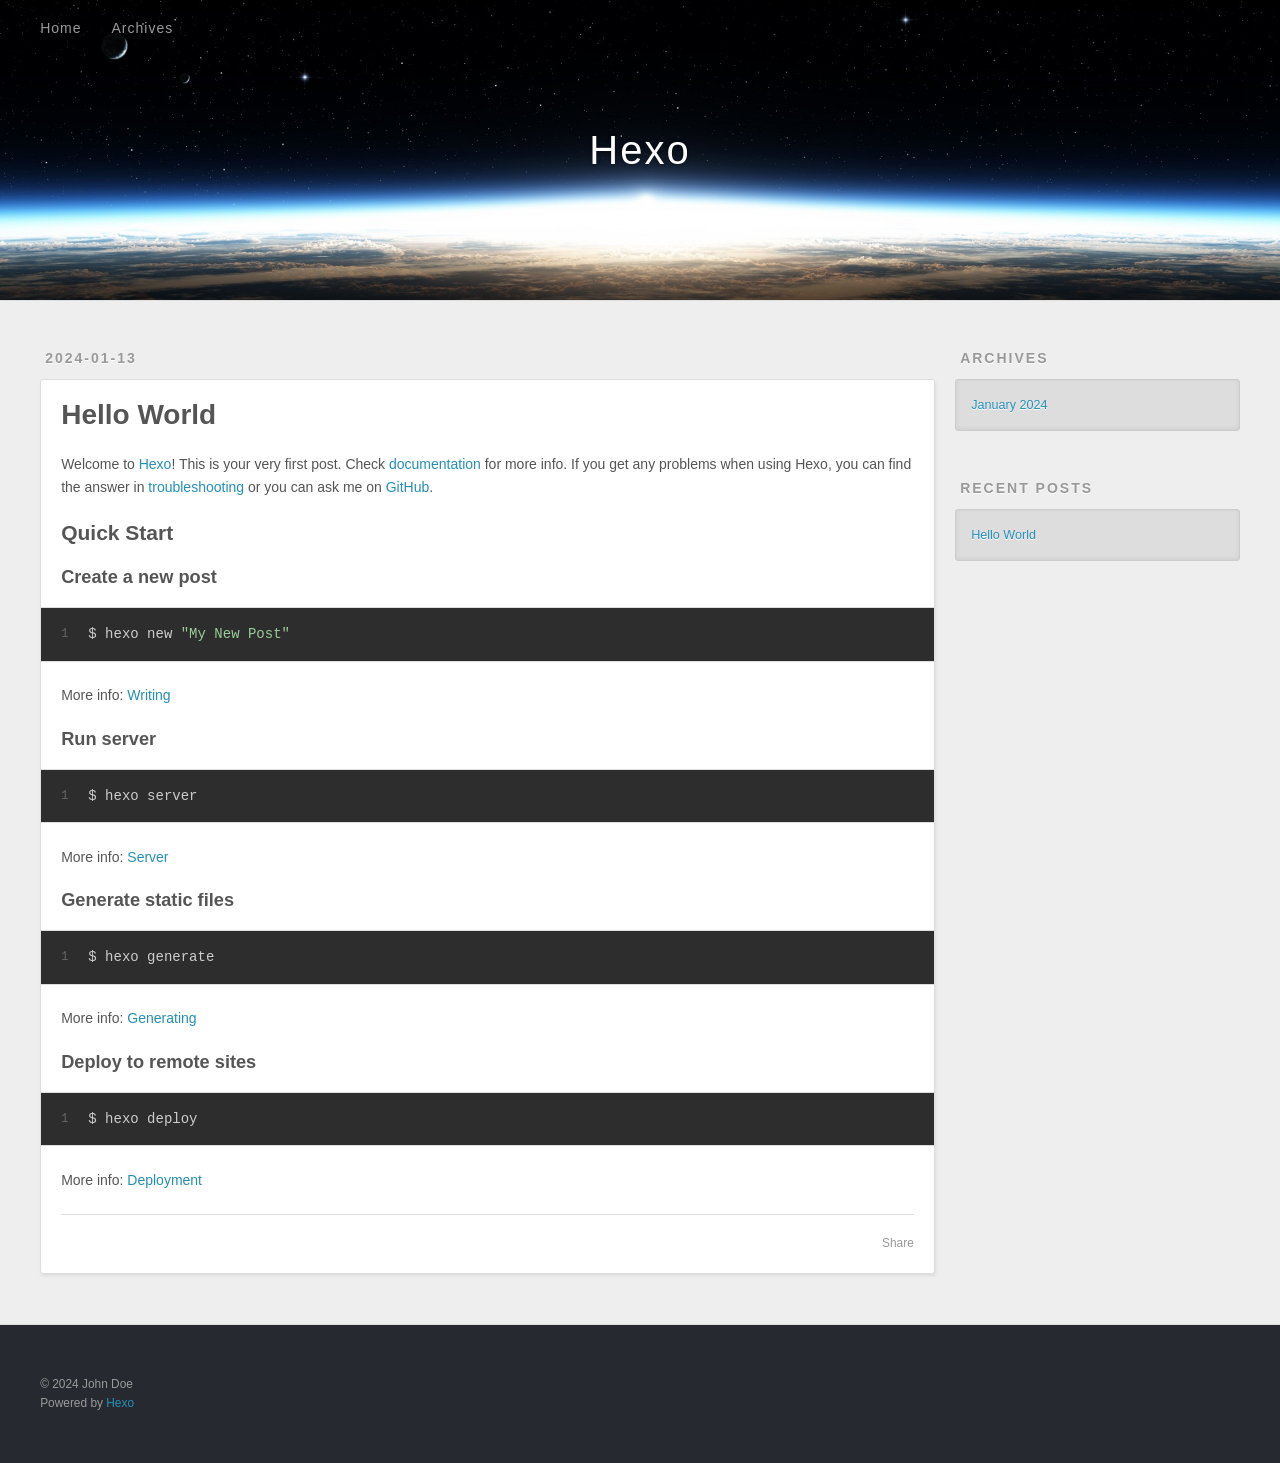
<file: index.html>
<!DOCTYPE html>
<html>
<head>
  <meta charset="utf-8">
  
  
  <title>Hexo</title>
  <meta name="viewport" content="width=device-width, initial-scale=1, shrink-to-fit=no">
  <meta property="og:type" content="website">
<meta property="og:title" content="Hexo">
<meta property="og:url" content="http://example.com/index.html">
<meta property="og:site_name" content="Hexo">
<meta property="og:locale" content="en_US">
<meta property="article:author" content="John Doe">
<meta name="twitter:card" content="summary">
  
    <link rel="alternate" href="/atom.xml" title="Hexo" type="application/atom+xml">
  
  
    <link rel="shortcut icon" href="/favicon.png">
  
  
  
<link rel="stylesheet" href="/css/style.css">

  
    
<link rel="stylesheet" href="/fancybox/jquery.fancybox.min.css">

  
  
<meta name="generator" content="Hexo 7.0.0"></head>

<body>
  <div id="container">
    <div id="wrap">
      <header id="header">
  <div id="banner"></div>
  <div id="header-outer" class="outer">
    <div id="header-title" class="inner">
      <h1 id="logo-wrap">
        <a href="/" id="logo">Hexo</a>
      </h1>
      
    </div>
    <div id="header-inner" class="inner">
      <nav id="main-nav">
        <a id="main-nav-toggle" class="nav-icon"><span class="fa fa-bars"></span></a>
        
          <a class="main-nav-link" href="/">Home</a>
        
          <a class="main-nav-link" href="/archives">Archives</a>
        
      </nav>
      <nav id="sub-nav">
        
        
          <a class="nav-icon" href="/atom.xml" title="RSS Feed"><span class="fa fa-rss"></span></a>
        
        <a class="nav-icon nav-search-btn" title="Search"><span class="fa fa-search"></span></a>
      </nav>
      <div id="search-form-wrap">
        <form action="//google.com/search" method="get" accept-charset="UTF-8" class="search-form"><input type="search" name="q" class="search-form-input" placeholder="Search"><button type="submit" class="search-form-submit">&#xF002;</button><input type="hidden" name="sitesearch" value="http://example.com"></form>
      </div>
    </div>
  </div>
</header>

      <div class="outer">
        <section id="main">
  
    <article id="post-hello-world" class="h-entry article article-type-post" itemprop="blogPost" itemscope itemtype="https://schema.org/BlogPosting">
  <div class="article-meta">
    <a href="/2024/01/13/hello-world/" class="article-date">
  <time class="dt-published" datetime="2024-01-12T16:02:08.871Z" itemprop="datePublished">2024-01-13</time>
</a>
    
  </div>
  <div class="article-inner">
    
    
      <header class="article-header">
        
  
    <h1 itemprop="name">
      <a class="p-name article-title" href="/2024/01/13/hello-world/">Hello World</a>
    </h1>
  

      </header>
    
    <div class="e-content article-entry" itemprop="articleBody">
      
        <p>Welcome to <a target="_blank" rel="noopener" href="https://hexo.io/">Hexo</a>! This is your very first post. Check <a target="_blank" rel="noopener" href="https://hexo.io/docs/">documentation</a> for more info. If you get any problems when using Hexo, you can find the answer in <a target="_blank" rel="noopener" href="https://hexo.io/docs/troubleshooting.html">troubleshooting</a> or you can ask me on <a target="_blank" rel="noopener" href="https://github.com/hexojs/hexo/issues">GitHub</a>.</p>
<h2 id="Quick-Start"><a href="#Quick-Start" class="headerlink" title="Quick Start"></a>Quick Start</h2><h3 id="Create-a-new-post"><a href="#Create-a-new-post" class="headerlink" title="Create a new post"></a>Create a new post</h3><figure class="highlight bash"><table><tr><td class="gutter"><pre><span class="line">1</span><br></pre></td><td class="code"><pre><span class="line">$ hexo new <span class="string">&quot;My New Post&quot;</span></span><br></pre></td></tr></table></figure>

<p>More info: <a target="_blank" rel="noopener" href="https://hexo.io/docs/writing.html">Writing</a></p>
<h3 id="Run-server"><a href="#Run-server" class="headerlink" title="Run server"></a>Run server</h3><figure class="highlight bash"><table><tr><td class="gutter"><pre><span class="line">1</span><br></pre></td><td class="code"><pre><span class="line">$ hexo server</span><br></pre></td></tr></table></figure>

<p>More info: <a target="_blank" rel="noopener" href="https://hexo.io/docs/server.html">Server</a></p>
<h3 id="Generate-static-files"><a href="#Generate-static-files" class="headerlink" title="Generate static files"></a>Generate static files</h3><figure class="highlight bash"><table><tr><td class="gutter"><pre><span class="line">1</span><br></pre></td><td class="code"><pre><span class="line">$ hexo generate</span><br></pre></td></tr></table></figure>

<p>More info: <a target="_blank" rel="noopener" href="https://hexo.io/docs/generating.html">Generating</a></p>
<h3 id="Deploy-to-remote-sites"><a href="#Deploy-to-remote-sites" class="headerlink" title="Deploy to remote sites"></a>Deploy to remote sites</h3><figure class="highlight bash"><table><tr><td class="gutter"><pre><span class="line">1</span><br></pre></td><td class="code"><pre><span class="line">$ hexo deploy</span><br></pre></td></tr></table></figure>

<p>More info: <a target="_blank" rel="noopener" href="https://hexo.io/docs/one-command-deployment.html">Deployment</a></p>

      
    </div>
    <footer class="article-footer">
      <a data-url="http://example.com/2024/01/13/hello-world/" data-id="clraul21u0000kkue5ctsc7wa" data-title="Hello World" class="article-share-link"><span class="fa fa-share">Share</span></a>
      
      
      
    </footer>
  </div>
  
</article>



  


</section>
        
          <aside id="sidebar">
  
    

  
    

  
    
  
    
  <div class="widget-wrap">
    <h3 class="widget-title">Archives</h3>
    <div class="widget">
      <ul class="archive-list"><li class="archive-list-item"><a class="archive-list-link" href="/archives/2024/01/">January 2024</a></li></ul>
    </div>
  </div>


  
    
  <div class="widget-wrap">
    <h3 class="widget-title">Recent Posts</h3>
    <div class="widget">
      <ul>
        
          <li>
            <a href="/2024/01/13/hello-world/">Hello World</a>
          </li>
        
      </ul>
    </div>
  </div>

  
</aside>
        
      </div>
      <footer id="footer">
  
  <div class="outer">
    <div id="footer-info" class="inner">
      
      &copy; 2024 John Doe<br>
      Powered by <a href="https://hexo.io/" target="_blank">Hexo</a>
    </div>
  </div>
</footer>

    </div>
    <nav id="mobile-nav">
  
    <a href="/" class="mobile-nav-link">Home</a>
  
    <a href="/archives" class="mobile-nav-link">Archives</a>
  
</nav>
    


<script src="/js/jquery-3.6.4.min.js"></script>



  
<script src="/fancybox/jquery.fancybox.min.js"></script>




<script src="/js/script.js"></script>





  </div>
</body>
</html>
</file>
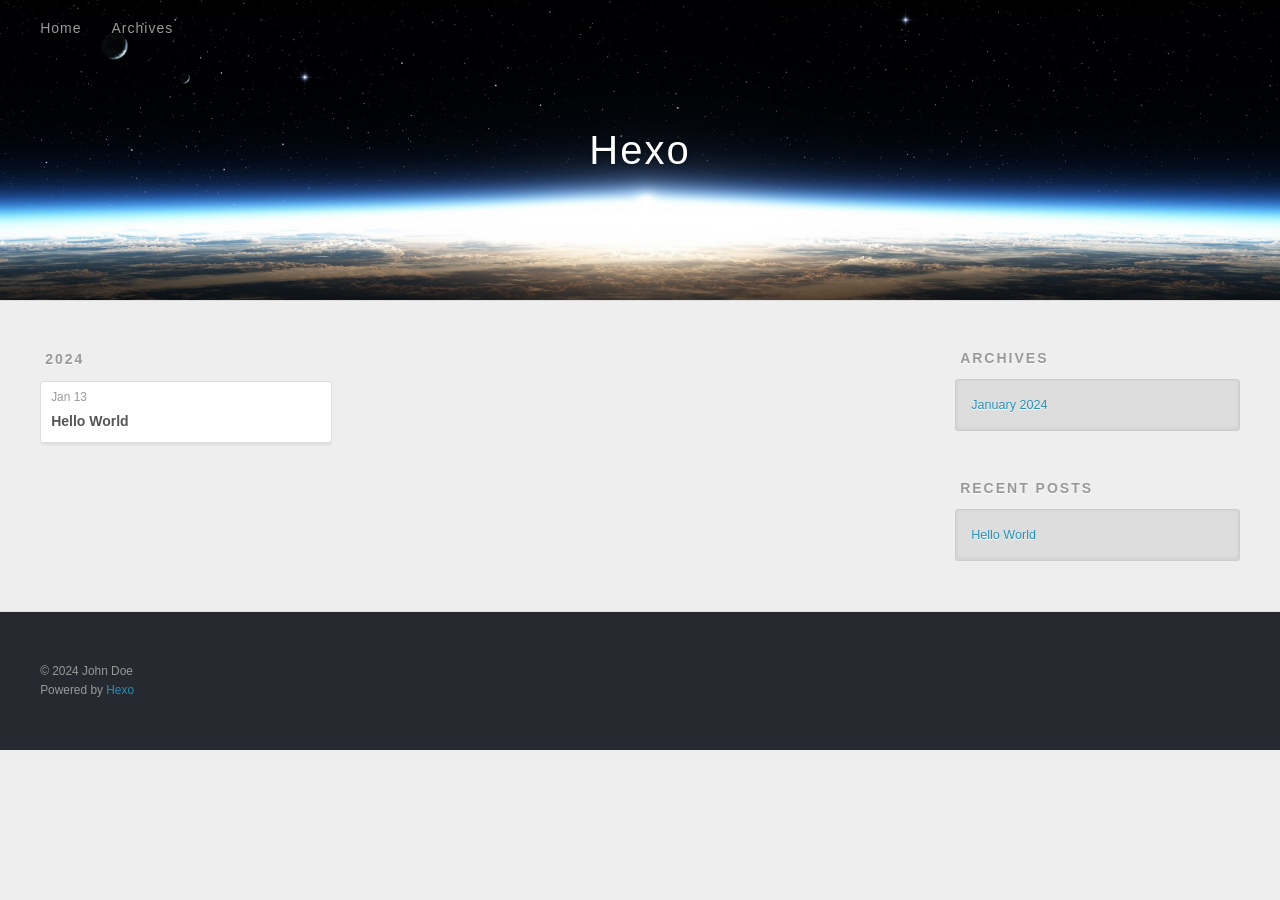
<file: archives/index.html>
<!DOCTYPE html>
<html>
<head>
  <meta charset="utf-8">
  
  
  <title>Archives | Hexo</title>
  <meta name="viewport" content="width=device-width, initial-scale=1, shrink-to-fit=no">
  <meta property="og:type" content="website">
<meta property="og:title" content="Hexo">
<meta property="og:url" content="http://example.com/archives/index.html">
<meta property="og:site_name" content="Hexo">
<meta property="og:locale" content="en_US">
<meta property="article:author" content="John Doe">
<meta name="twitter:card" content="summary">
  
    <link rel="alternate" href="/atom.xml" title="Hexo" type="application/atom+xml">
  
  
    <link rel="shortcut icon" href="/favicon.png">
  
  
  
<link rel="stylesheet" href="/css/style.css">

  
    
<link rel="stylesheet" href="/fancybox/jquery.fancybox.min.css">

  
  
<meta name="generator" content="Hexo 7.0.0"></head>

<body>
  <div id="container">
    <div id="wrap">
      <header id="header">
  <div id="banner"></div>
  <div id="header-outer" class="outer">
    <div id="header-title" class="inner">
      <h1 id="logo-wrap">
        <a href="/" id="logo">Hexo</a>
      </h1>
      
    </div>
    <div id="header-inner" class="inner">
      <nav id="main-nav">
        <a id="main-nav-toggle" class="nav-icon"><span class="fa fa-bars"></span></a>
        
          <a class="main-nav-link" href="/">Home</a>
        
          <a class="main-nav-link" href="/archives">Archives</a>
        
      </nav>
      <nav id="sub-nav">
        
        
          <a class="nav-icon" href="/atom.xml" title="RSS Feed"><span class="fa fa-rss"></span></a>
        
        <a class="nav-icon nav-search-btn" title="Search"><span class="fa fa-search"></span></a>
      </nav>
      <div id="search-form-wrap">
        <form action="//google.com/search" method="get" accept-charset="UTF-8" class="search-form"><input type="search" name="q" class="search-form-input" placeholder="Search"><button type="submit" class="search-form-submit">&#xF002;</button><input type="hidden" name="sitesearch" value="http://example.com"></form>
      </div>
    </div>
  </div>
</header>

      <div class="outer">
        <section id="main">
  
  
    
    
      
      
      <section class="archives-wrap">
        <div class="archive-year-wrap">
          <a href="/archives/2024" class="archive-year">2024</a>
        </div>
        <div class="archives">
    
    <article class="archive-article archive-type-post">
  <div class="archive-article-inner">
    <header class="archive-article-header">
      <a href="/2024/01/13/hello-world/" class="archive-article-date">
  <time class="dt-published" datetime="2024-01-12T16:02:08.871Z" itemprop="datePublished">Jan 13</time>
</a>
      
  
    <h1 itemprop="name">
      <a class="archive-article-title" href="/2024/01/13/hello-world/">Hello World</a>
    </h1>
  

    </header>
  </div>
</article>
  
  
    </div></section>
  


</section>
        
          <aside id="sidebar">
  
    

  
    

  
    
  
    
  <div class="widget-wrap">
    <h3 class="widget-title">Archives</h3>
    <div class="widget">
      <ul class="archive-list"><li class="archive-list-item"><a class="archive-list-link" href="/archives/2024/01/">January 2024</a></li></ul>
    </div>
  </div>


  
    
  <div class="widget-wrap">
    <h3 class="widget-title">Recent Posts</h3>
    <div class="widget">
      <ul>
        
          <li>
            <a href="/2024/01/13/hello-world/">Hello World</a>
          </li>
        
      </ul>
    </div>
  </div>

  
</aside>
        
      </div>
      <footer id="footer">
  
  <div class="outer">
    <div id="footer-info" class="inner">
      
      &copy; 2024 John Doe<br>
      Powered by <a href="https://hexo.io/" target="_blank">Hexo</a>
    </div>
  </div>
</footer>

    </div>
    <nav id="mobile-nav">
  
    <a href="/" class="mobile-nav-link">Home</a>
  
    <a href="/archives" class="mobile-nav-link">Archives</a>
  
</nav>
    


<script src="/js/jquery-3.6.4.min.js"></script>



  
<script src="/fancybox/jquery.fancybox.min.js"></script>




<script src="/js/script.js"></script>





  </div>
</body>
</html>
</file>
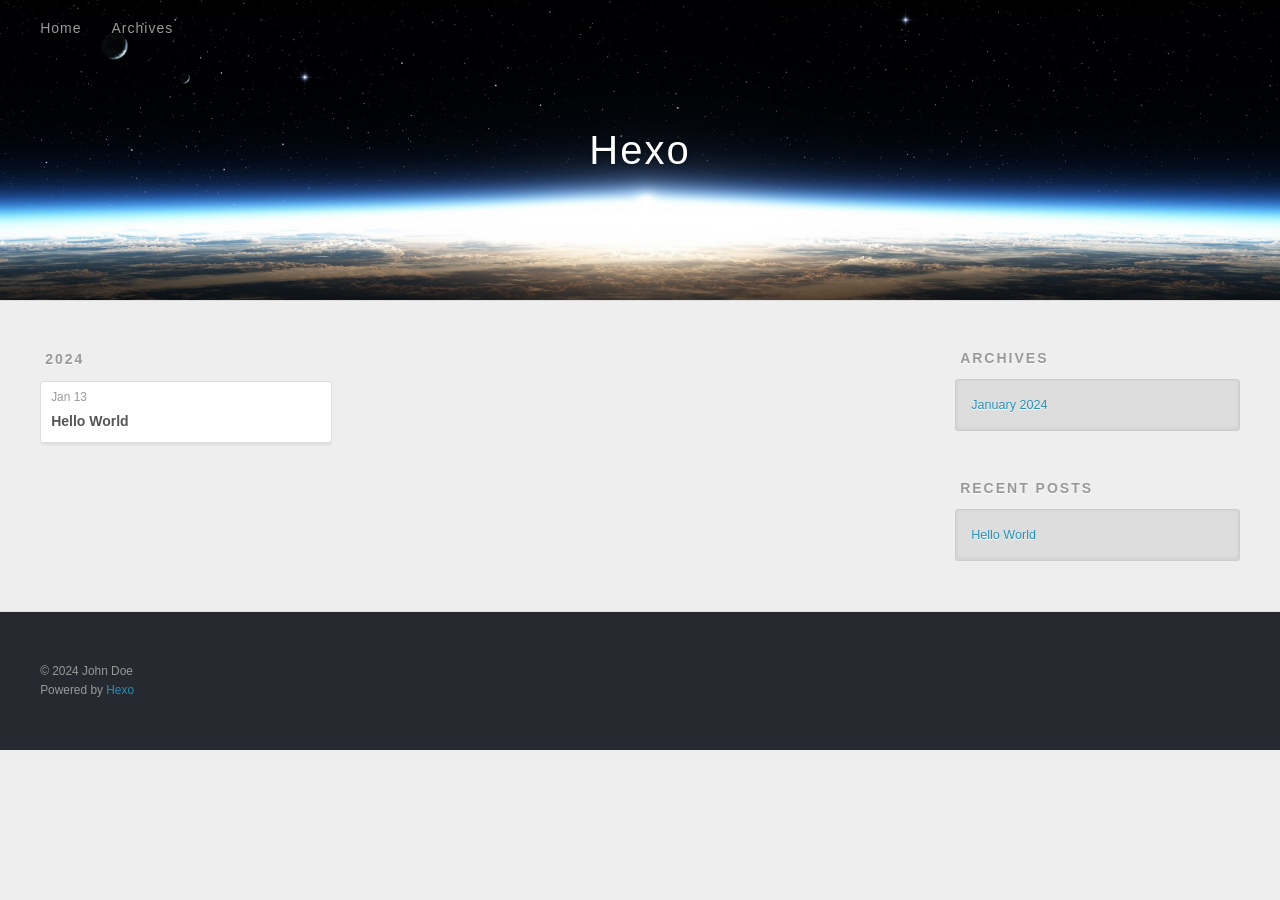
<file: archives/2024/index.html>
<!DOCTYPE html>
<html>
<head>
  <meta charset="utf-8">
  
  
  <title>Archives: 2024 | Hexo</title>
  <meta name="viewport" content="width=device-width, initial-scale=1, shrink-to-fit=no">
  <meta property="og:type" content="website">
<meta property="og:title" content="Hexo">
<meta property="og:url" content="http://example.com/archives/2024/index.html">
<meta property="og:site_name" content="Hexo">
<meta property="og:locale" content="en_US">
<meta property="article:author" content="John Doe">
<meta name="twitter:card" content="summary">
  
    <link rel="alternate" href="/atom.xml" title="Hexo" type="application/atom+xml">
  
  
    <link rel="shortcut icon" href="/favicon.png">
  
  
  
<link rel="stylesheet" href="/css/style.css">

  
    
<link rel="stylesheet" href="/fancybox/jquery.fancybox.min.css">

  
  
<meta name="generator" content="Hexo 7.0.0"></head>

<body>
  <div id="container">
    <div id="wrap">
      <header id="header">
  <div id="banner"></div>
  <div id="header-outer" class="outer">
    <div id="header-title" class="inner">
      <h1 id="logo-wrap">
        <a href="/" id="logo">Hexo</a>
      </h1>
      
    </div>
    <div id="header-inner" class="inner">
      <nav id="main-nav">
        <a id="main-nav-toggle" class="nav-icon"><span class="fa fa-bars"></span></a>
        
          <a class="main-nav-link" href="/">Home</a>
        
          <a class="main-nav-link" href="/archives">Archives</a>
        
      </nav>
      <nav id="sub-nav">
        
        
          <a class="nav-icon" href="/atom.xml" title="RSS Feed"><span class="fa fa-rss"></span></a>
        
        <a class="nav-icon nav-search-btn" title="Search"><span class="fa fa-search"></span></a>
      </nav>
      <div id="search-form-wrap">
        <form action="//google.com/search" method="get" accept-charset="UTF-8" class="search-form"><input type="search" name="q" class="search-form-input" placeholder="Search"><button type="submit" class="search-form-submit">&#xF002;</button><input type="hidden" name="sitesearch" value="http://example.com"></form>
      </div>
    </div>
  </div>
</header>

      <div class="outer">
        <section id="main">
  
  
    
    
      
      
      <section class="archives-wrap">
        <div class="archive-year-wrap">
          <a href="/archives/2024" class="archive-year">2024</a>
        </div>
        <div class="archives">
    
    <article class="archive-article archive-type-post">
  <div class="archive-article-inner">
    <header class="archive-article-header">
      <a href="/2024/01/13/hello-world/" class="archive-article-date">
  <time class="dt-published" datetime="2024-01-12T16:02:08.871Z" itemprop="datePublished">Jan 13</time>
</a>
      
  
    <h1 itemprop="name">
      <a class="archive-article-title" href="/2024/01/13/hello-world/">Hello World</a>
    </h1>
  

    </header>
  </div>
</article>
  
  
    </div></section>
  


</section>
        
          <aside id="sidebar">
  
    

  
    

  
    
  
    
  <div class="widget-wrap">
    <h3 class="widget-title">Archives</h3>
    <div class="widget">
      <ul class="archive-list"><li class="archive-list-item"><a class="archive-list-link" href="/archives/2024/01/">January 2024</a></li></ul>
    </div>
  </div>


  
    
  <div class="widget-wrap">
    <h3 class="widget-title">Recent Posts</h3>
    <div class="widget">
      <ul>
        
          <li>
            <a href="/2024/01/13/hello-world/">Hello World</a>
          </li>
        
      </ul>
    </div>
  </div>

  
</aside>
        
      </div>
      <footer id="footer">
  
  <div class="outer">
    <div id="footer-info" class="inner">
      
      &copy; 2024 John Doe<br>
      Powered by <a href="https://hexo.io/" target="_blank">Hexo</a>
    </div>
  </div>
</footer>

    </div>
    <nav id="mobile-nav">
  
    <a href="/" class="mobile-nav-link">Home</a>
  
    <a href="/archives" class="mobile-nav-link">Archives</a>
  
</nav>
    


<script src="/js/jquery-3.6.4.min.js"></script>



  
<script src="/fancybox/jquery.fancybox.min.js"></script>




<script src="/js/script.js"></script>





  </div>
</body>
</html>
</file>
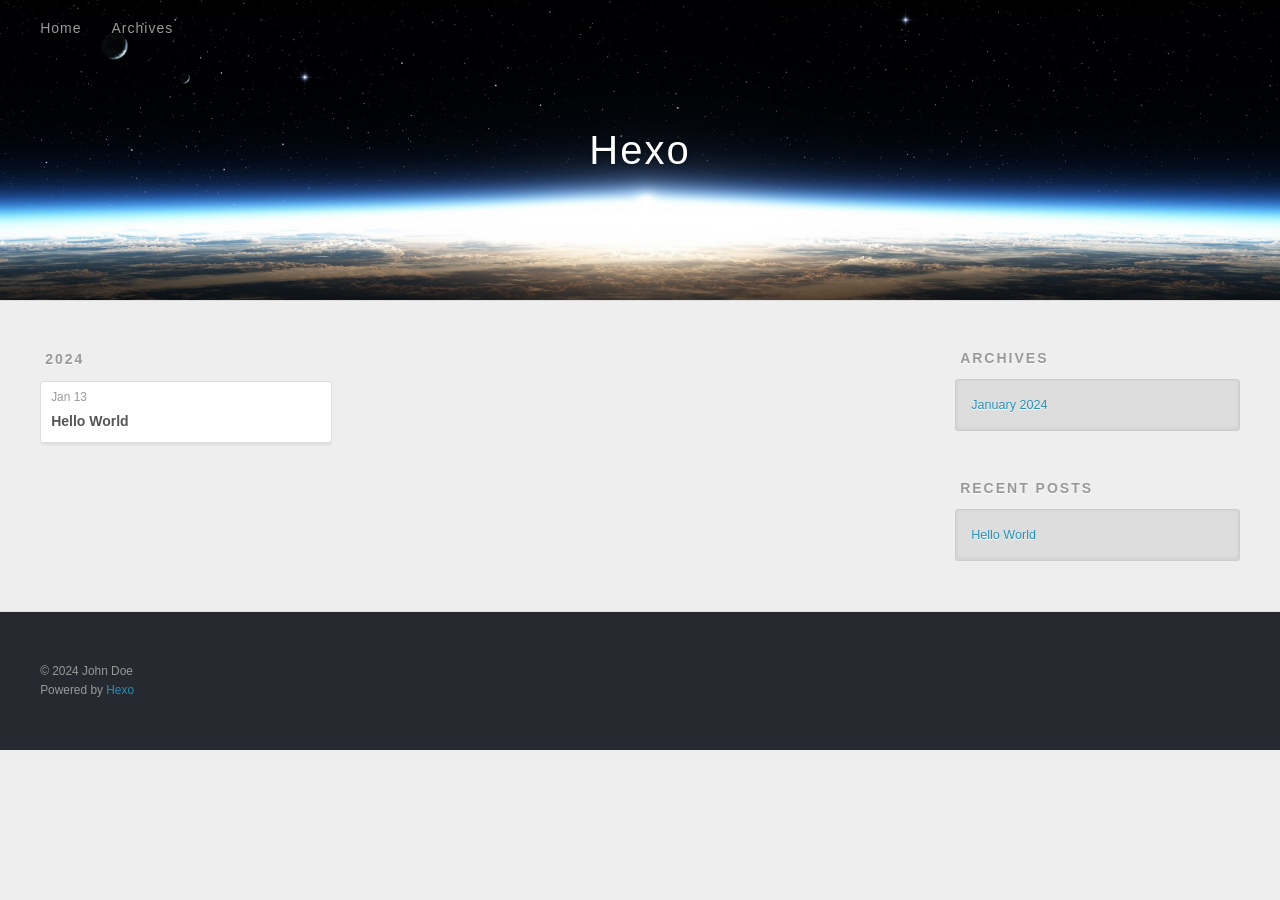
<file: archives/2024/01/index.html>
<!DOCTYPE html>
<html>
<head>
  <meta charset="utf-8">
  
  
  <title>Archives: 2024/1 | Hexo</title>
  <meta name="viewport" content="width=device-width, initial-scale=1, shrink-to-fit=no">
  <meta property="og:type" content="website">
<meta property="og:title" content="Hexo">
<meta property="og:url" content="http://example.com/archives/2024/01/index.html">
<meta property="og:site_name" content="Hexo">
<meta property="og:locale" content="en_US">
<meta property="article:author" content="John Doe">
<meta name="twitter:card" content="summary">
  
    <link rel="alternate" href="/atom.xml" title="Hexo" type="application/atom+xml">
  
  
    <link rel="shortcut icon" href="/favicon.png">
  
  
  
<link rel="stylesheet" href="/css/style.css">

  
    
<link rel="stylesheet" href="/fancybox/jquery.fancybox.min.css">

  
  
<meta name="generator" content="Hexo 7.0.0"></head>

<body>
  <div id="container">
    <div id="wrap">
      <header id="header">
  <div id="banner"></div>
  <div id="header-outer" class="outer">
    <div id="header-title" class="inner">
      <h1 id="logo-wrap">
        <a href="/" id="logo">Hexo</a>
      </h1>
      
    </div>
    <div id="header-inner" class="inner">
      <nav id="main-nav">
        <a id="main-nav-toggle" class="nav-icon"><span class="fa fa-bars"></span></a>
        
          <a class="main-nav-link" href="/">Home</a>
        
          <a class="main-nav-link" href="/archives">Archives</a>
        
      </nav>
      <nav id="sub-nav">
        
        
          <a class="nav-icon" href="/atom.xml" title="RSS Feed"><span class="fa fa-rss"></span></a>
        
        <a class="nav-icon nav-search-btn" title="Search"><span class="fa fa-search"></span></a>
      </nav>
      <div id="search-form-wrap">
        <form action="//google.com/search" method="get" accept-charset="UTF-8" class="search-form"><input type="search" name="q" class="search-form-input" placeholder="Search"><button type="submit" class="search-form-submit">&#xF002;</button><input type="hidden" name="sitesearch" value="http://example.com"></form>
      </div>
    </div>
  </div>
</header>

      <div class="outer">
        <section id="main">
  
  
    
    
      
      
      <section class="archives-wrap">
        <div class="archive-year-wrap">
          <a href="/archives/2024" class="archive-year">2024</a>
        </div>
        <div class="archives">
    
    <article class="archive-article archive-type-post">
  <div class="archive-article-inner">
    <header class="archive-article-header">
      <a href="/2024/01/13/hello-world/" class="archive-article-date">
  <time class="dt-published" datetime="2024-01-12T16:02:08.871Z" itemprop="datePublished">Jan 13</time>
</a>
      
  
    <h1 itemprop="name">
      <a class="archive-article-title" href="/2024/01/13/hello-world/">Hello World</a>
    </h1>
  

    </header>
  </div>
</article>
  
  
    </div></section>
  


</section>
        
          <aside id="sidebar">
  
    

  
    

  
    
  
    
  <div class="widget-wrap">
    <h3 class="widget-title">Archives</h3>
    <div class="widget">
      <ul class="archive-list"><li class="archive-list-item"><a class="archive-list-link" href="/archives/2024/01/">January 2024</a></li></ul>
    </div>
  </div>


  
    
  <div class="widget-wrap">
    <h3 class="widget-title">Recent Posts</h3>
    <div class="widget">
      <ul>
        
          <li>
            <a href="/2024/01/13/hello-world/">Hello World</a>
          </li>
        
      </ul>
    </div>
  </div>

  
</aside>
        
      </div>
      <footer id="footer">
  
  <div class="outer">
    <div id="footer-info" class="inner">
      
      &copy; 2024 John Doe<br>
      Powered by <a href="https://hexo.io/" target="_blank">Hexo</a>
    </div>
  </div>
</footer>

    </div>
    <nav id="mobile-nav">
  
    <a href="/" class="mobile-nav-link">Home</a>
  
    <a href="/archives" class="mobile-nav-link">Archives</a>
  
</nav>
    


<script src="/js/jquery-3.6.4.min.js"></script>



  
<script src="/fancybox/jquery.fancybox.min.js"></script>




<script src="/js/script.js"></script>





  </div>
</body>
</html>
</file>
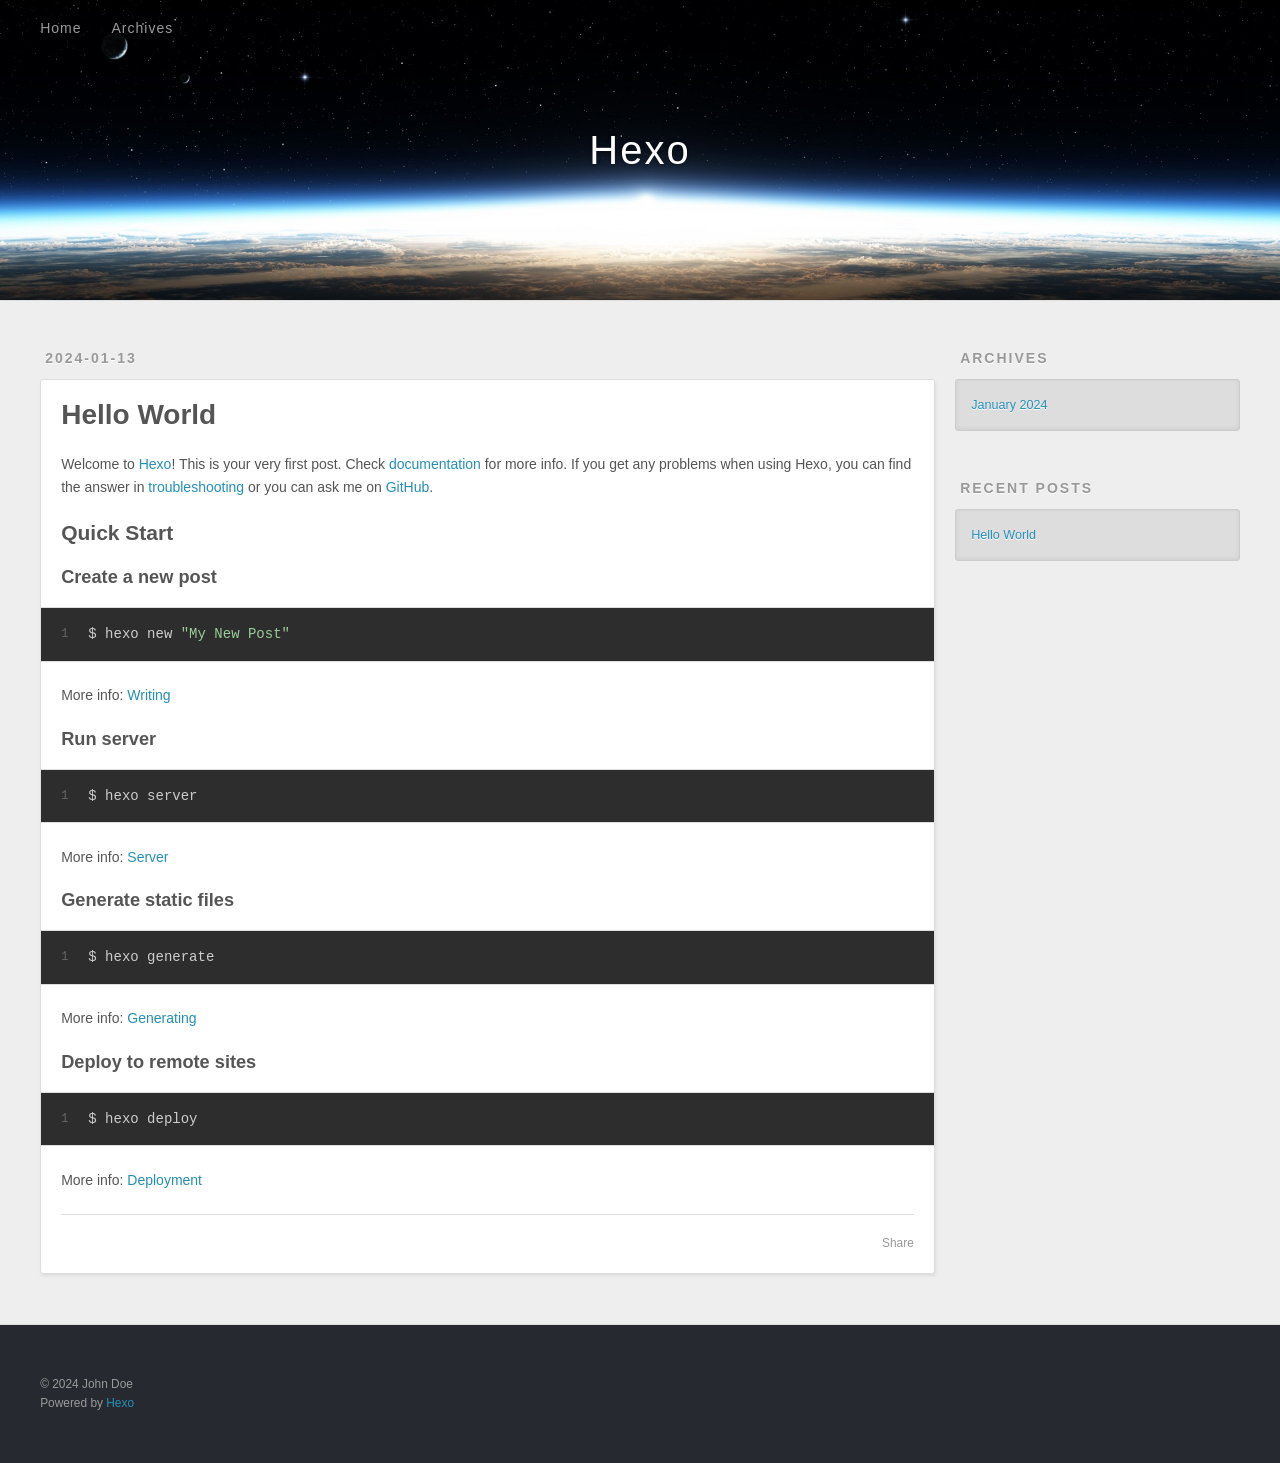
<file: 2024/01/13/hello-world/index.html>
<!DOCTYPE html>
<html>
<head>
  <meta charset="utf-8">
  
  
  <title>Hello World | Hexo</title>
  <meta name="viewport" content="width=device-width, initial-scale=1, shrink-to-fit=no">
  <meta name="description" content="Welcome to Hexo! This is your very first post. Check documentation for more info. If you get any problems when using Hexo, you can find the answer in troubleshooting or you can ask me on GitHub. Quick">
<meta property="og:type" content="article">
<meta property="og:title" content="Hello World">
<meta property="og:url" content="http://example.com/2024/01/13/hello-world/index.html">
<meta property="og:site_name" content="Hexo">
<meta property="og:description" content="Welcome to Hexo! This is your very first post. Check documentation for more info. If you get any problems when using Hexo, you can find the answer in troubleshooting or you can ask me on GitHub. Quick">
<meta property="og:locale" content="en_US">
<meta property="article:published_time" content="2024-01-12T16:02:08.871Z">
<meta property="article:modified_time" content="2024-01-12T16:02:08.871Z">
<meta property="article:author" content="John Doe">
<meta name="twitter:card" content="summary">
  
    <link rel="alternate" href="/atom.xml" title="Hexo" type="application/atom+xml">
  
  
    <link rel="shortcut icon" href="/favicon.png">
  
  
  
<link rel="stylesheet" href="/css/style.css">

  
    
<link rel="stylesheet" href="/fancybox/jquery.fancybox.min.css">

  
  
<meta name="generator" content="Hexo 7.0.0"></head>

<body>
  <div id="container">
    <div id="wrap">
      <header id="header">
  <div id="banner"></div>
  <div id="header-outer" class="outer">
    <div id="header-title" class="inner">
      <h1 id="logo-wrap">
        <a href="/" id="logo">Hexo</a>
      </h1>
      
    </div>
    <div id="header-inner" class="inner">
      <nav id="main-nav">
        <a id="main-nav-toggle" class="nav-icon"><span class="fa fa-bars"></span></a>
        
          <a class="main-nav-link" href="/">Home</a>
        
          <a class="main-nav-link" href="/archives">Archives</a>
        
      </nav>
      <nav id="sub-nav">
        
        
          <a class="nav-icon" href="/atom.xml" title="RSS Feed"><span class="fa fa-rss"></span></a>
        
        <a class="nav-icon nav-search-btn" title="Search"><span class="fa fa-search"></span></a>
      </nav>
      <div id="search-form-wrap">
        <form action="//google.com/search" method="get" accept-charset="UTF-8" class="search-form"><input type="search" name="q" class="search-form-input" placeholder="Search"><button type="submit" class="search-form-submit">&#xF002;</button><input type="hidden" name="sitesearch" value="http://example.com"></form>
      </div>
    </div>
  </div>
</header>

      <div class="outer">
        <section id="main"><article id="post-hello-world" class="h-entry article article-type-post" itemprop="blogPost" itemscope itemtype="https://schema.org/BlogPosting">
  <div class="article-meta">
    <a href="/2024/01/13/hello-world/" class="article-date">
  <time class="dt-published" datetime="2024-01-12T16:02:08.871Z" itemprop="datePublished">2024-01-13</time>
</a>
    
  </div>
  <div class="article-inner">
    
    
      <header class="article-header">
        
  
    <h1 class="p-name article-title" itemprop="headline name">
      Hello World
    </h1>
  

      </header>
    
    <div class="e-content article-entry" itemprop="articleBody">
      
        <p>Welcome to <a target="_blank" rel="noopener" href="https://hexo.io/">Hexo</a>! This is your very first post. Check <a target="_blank" rel="noopener" href="https://hexo.io/docs/">documentation</a> for more info. If you get any problems when using Hexo, you can find the answer in <a target="_blank" rel="noopener" href="https://hexo.io/docs/troubleshooting.html">troubleshooting</a> or you can ask me on <a target="_blank" rel="noopener" href="https://github.com/hexojs/hexo/issues">GitHub</a>.</p>
<h2 id="Quick-Start"><a href="#Quick-Start" class="headerlink" title="Quick Start"></a>Quick Start</h2><h3 id="Create-a-new-post"><a href="#Create-a-new-post" class="headerlink" title="Create a new post"></a>Create a new post</h3><figure class="highlight bash"><table><tr><td class="gutter"><pre><span class="line">1</span><br></pre></td><td class="code"><pre><span class="line">$ hexo new <span class="string">&quot;My New Post&quot;</span></span><br></pre></td></tr></table></figure>

<p>More info: <a target="_blank" rel="noopener" href="https://hexo.io/docs/writing.html">Writing</a></p>
<h3 id="Run-server"><a href="#Run-server" class="headerlink" title="Run server"></a>Run server</h3><figure class="highlight bash"><table><tr><td class="gutter"><pre><span class="line">1</span><br></pre></td><td class="code"><pre><span class="line">$ hexo server</span><br></pre></td></tr></table></figure>

<p>More info: <a target="_blank" rel="noopener" href="https://hexo.io/docs/server.html">Server</a></p>
<h3 id="Generate-static-files"><a href="#Generate-static-files" class="headerlink" title="Generate static files"></a>Generate static files</h3><figure class="highlight bash"><table><tr><td class="gutter"><pre><span class="line">1</span><br></pre></td><td class="code"><pre><span class="line">$ hexo generate</span><br></pre></td></tr></table></figure>

<p>More info: <a target="_blank" rel="noopener" href="https://hexo.io/docs/generating.html">Generating</a></p>
<h3 id="Deploy-to-remote-sites"><a href="#Deploy-to-remote-sites" class="headerlink" title="Deploy to remote sites"></a>Deploy to remote sites</h3><figure class="highlight bash"><table><tr><td class="gutter"><pre><span class="line">1</span><br></pre></td><td class="code"><pre><span class="line">$ hexo deploy</span><br></pre></td></tr></table></figure>

<p>More info: <a target="_blank" rel="noopener" href="https://hexo.io/docs/one-command-deployment.html">Deployment</a></p>

      
    </div>
    <footer class="article-footer">
      <a data-url="http://example.com/2024/01/13/hello-world/" data-id="clraul21u0000kkue5ctsc7wa" data-title="Hello World" class="article-share-link"><span class="fa fa-share">Share</span></a>
      
      
      
    </footer>
  </div>
  
    
  
</article>


</section>
        
          <aside id="sidebar">
  
    

  
    

  
    
  
    
  <div class="widget-wrap">
    <h3 class="widget-title">Archives</h3>
    <div class="widget">
      <ul class="archive-list"><li class="archive-list-item"><a class="archive-list-link" href="/archives/2024/01/">January 2024</a></li></ul>
    </div>
  </div>


  
    
  <div class="widget-wrap">
    <h3 class="widget-title">Recent Posts</h3>
    <div class="widget">
      <ul>
        
          <li>
            <a href="/2024/01/13/hello-world/">Hello World</a>
          </li>
        
      </ul>
    </div>
  </div>

  
</aside>
        
      </div>
      <footer id="footer">
  
  <div class="outer">
    <div id="footer-info" class="inner">
      
      &copy; 2024 John Doe<br>
      Powered by <a href="https://hexo.io/" target="_blank">Hexo</a>
    </div>
  </div>
</footer>

    </div>
    <nav id="mobile-nav">
  
    <a href="/" class="mobile-nav-link">Home</a>
  
    <a href="/archives" class="mobile-nav-link">Archives</a>
  
</nav>
    


<script src="/js/jquery-3.6.4.min.js"></script>



  
<script src="/fancybox/jquery.fancybox.min.js"></script>




<script src="/js/script.js"></script>





  </div>
</body>
</html>
</file>
<file: css/style.css>
body {
  width: 100%;
}
body:before,
body:after {
  content: "";
  display: table;
}
body:after {
  clear: both;
}
html,
body,
div,
span,
applet,
object,
iframe,
h1,
h2,
h3,
h4,
h5,
h6,
p,
blockquote,
pre,
a,
abbr,
acronym,
address,
big,
cite,
code,
del,
dfn,
em,
img,
ins,
kbd,
q,
s,
samp,
small,
strike,
strong,
sub,
sup,
tt,
var,
dl,
dt,
dd,
ol,
ul,
li,
fieldset,
form,
label,
legend,
table,
caption,
tbody,
tfoot,
thead,
tr,
th,
td {
  margin: 0;
  padding: 0;
  border: 0;
  outline: 0;
  font-weight: inherit;
  font-style: inherit;
  font-family: inherit;
  font-size: 100%;
  vertical-align: baseline;
}
body {
  line-height: 1;
  color: #000;
  background: #fff;
}
ol,
ul {
  list-style: none;
}
table {
  border-collapse: separate;
  border-spacing: 0;
  vertical-align: middle;
}
caption,
th,
td {
  text-align: left;
  font-weight: normal;
  vertical-align: middle;
}
a img {
  border: none;
}
input,
button {
  margin: 0;
  padding: 0;
}
input::-moz-focus-inner,
button::-moz-focus-inner {
  border: 0;
  padding: 0;
}
html,
body,
#container {
  height: 100%;
}
body {
  background: #eee;
  font: 14px -apple-system, BlinkMacSystemFont, "Segoe UI", "Roboto", "Oxygen", "Ubuntu", "Cantarell", "Fira Sans", "Droid Sans", "Helvetica Neue", sans-serif;
  -webkit-text-size-adjust: 100%;
}
.outer {
  max-width: 1220px;
  margin: 0 auto;
  padding: 0 20px;
}
.outer:before,
.outer:after {
  content: "";
  display: table;
}
.outer:after {
  clear: both;
}
.inner {
  display: inline;
  float: left;
  width: 98.33333333333333%;
  margin: 0 0.833333333333333%;
}
.left,
.alignleft {
  float: left;
}
.right,
.alignright {
  float: right;
}
.clear {
  clear: both;
}
#container {
  position: relative;
}
.mobile-nav-on {
  overflow: hidden;
}
#wrap {
  height: 100%;
  width: 100%;
  position: absolute;
  top: 0;
  left: 0;
  -webkit-transition: 0.2s ease-out;
  -moz-transition: 0.2s ease-out;
  -ms-transition: 0.2s ease-out;
  transition: 0.2s ease-out;
  z-index: 1;
  background: #eee;
}
.mobile-nav-on #wrap {
  left: 280px;
}
@media screen and (min-width: 768px) {
  #main {
    display: inline;
    float: left;
    width: 73.33333333333333%;
    margin: 0 0.833333333333333%;
  }
}
.article-date,
.article-category-link,
.archive-year,
.widget-title {
  text-decoration: none;
  text-transform: uppercase;
  letter-spacing: 2px;
  color: #999;
  margin-bottom: 1em;
  margin-left: 5px;
  line-height: 1em;
  text-shadow: 0 1px #fff;
  font-weight: bold;
}
.article-inner,
.archive-article-inner {
  background: #fff;
  -webkit-box-shadow: 1px 2px 3px #ddd;
  box-shadow: 1px 2px 3px #ddd;
  border: 1px solid #ddd;
  border-radius: 3px;
}
.article-entry h1,
.widget h1 {
  font-size: 2em;
}
.article-entry h2,
.widget h2 {
  font-size: 1.5em;
}
.article-entry h3,
.widget h3 {
  font-size: 1.3em;
}
.article-entry h4,
.widget h4 {
  font-size: 1.2em;
}
.article-entry h5,
.widget h5 {
  font-size: 1em;
}
.article-entry h6,
.widget h6 {
  font-size: 1em;
  color: #999;
}
.article-entry hr,
.widget hr {
  border: 1px dashed #ddd;
}
.article-entry strong,
.widget strong {
  font-weight: bold;
}
.article-entry em,
.widget em,
.article-entry cite,
.widget cite {
  font-style: italic;
}
.article-entry sup,
.widget sup,
.article-entry sub,
.widget sub {
  font-size: 0.75em;
  line-height: 0;
  position: relative;
  vertical-align: baseline;
}
.article-entry sup,
.widget sup {
  top: -0.5em;
}
.article-entry sub,
.widget sub {
  bottom: -0.2em;
}
.article-entry small,
.widget small {
  font-size: 0.85em;
}
.article-entry acronym,
.widget acronym,
.article-entry abbr,
.widget abbr {
  border-bottom: 1px dotted;
}
.article-entry ul,
.widget ul,
.article-entry ol,
.widget ol,
.article-entry dl,
.widget dl {
  margin: 0 20px;
  line-height: 1.6em;
}
.article-entry ul ul,
.widget ul ul,
.article-entry ol ul,
.widget ol ul,
.article-entry ul ol,
.widget ul ol,
.article-entry ol ol,
.widget ol ol {
  margin-top: 0;
  margin-bottom: 0;
}
.article-entry ul,
.widget ul {
  list-style: disc;
}
.article-entry ol,
.widget ol {
  list-style: decimal;
}
.article-entry dt,
.widget dt {
  font-weight: bold;
}
#header {
  height: 300px;
  position: relative;
  border-bottom: 1px solid #ddd;
}
#header:before,
#header:after {
  content: "";
  position: absolute;
  left: 0;
  right: 0;
  height: 40px;
}
#header:before {
  top: 0;
  background: -webkit-linear-gradient(rgba(0,0,0,0.2), transparent);
  background: -moz-linear-gradient(rgba(0,0,0,0.2), transparent);
  background: -ms-linear-gradient(rgba(0,0,0,0.2), transparent);
  background: linear-gradient(rgba(0,0,0,0.2), transparent);
}
#header:after {
  bottom: 0;
  background: -webkit-linear-gradient(transparent, rgba(0,0,0,0.2));
  background: -moz-linear-gradient(transparent, rgba(0,0,0,0.2));
  background: -ms-linear-gradient(transparent, rgba(0,0,0,0.2));
  background: linear-gradient(transparent, rgba(0,0,0,0.2));
}
#header-outer {
  height: 100%;
  position: relative;
}
#header-inner {
  position: relative;
  overflow: hidden;
}
#banner {
  position: absolute;
  top: 0;
  left: 0;
  width: 100%;
  height: 100%;
  background: url("images/banner.jpg") center #000;
  background-size: cover;
  z-index: -1;
}
#header-title {
  text-align: center;
  height: 40px;
  position: absolute;
  top: 50%;
  left: 0;
  margin-top: -20px;
}
#logo,
#subtitle {
  text-decoration: none;
  color: #fff;
  font-weight: 300;
  text-shadow: 0 1px 4px rgba(0,0,0,0.3);
}
#logo {
  font-size: 40px;
  line-height: 40px;
  letter-spacing: 2px;
}
#subtitle {
  font-size: 16px;
  line-height: 16px;
  letter-spacing: 1px;
}
#subtitle-wrap {
  margin-top: 16px;
}
#main-nav {
  float: left;
  margin-left: -15px;
}
.nav-icon,
.main-nav-link {
  float: left;
  color: #fff;
  opacity: 0.6;
  text-decoration: none;
  text-shadow: 0 1px rgba(0,0,0,0.2);
  -webkit-transition: opacity 0.2s;
  -moz-transition: opacity 0.2s;
  -ms-transition: opacity 0.2s;
  transition: opacity 0.2s;
  display: block;
  padding: 20px 15px;
}
.nav-icon:hover,
.main-nav-link:hover {
  opacity: 1;
}
.nav-icon {
  text-align: center;
  font-size: 14px;
  width: 14px;
  height: 14px;
  padding: 20px 15px;
  position: relative;
  cursor: pointer;
}
.main-nav-link {
  font-weight: 300;
  letter-spacing: 1px;
}
@media screen and (max-width: 479px) {
  .main-nav-link {
    display: none;
  }
}
#main-nav-toggle {
  display: none;
}
@media screen and (max-width: 479px) {
  #main-nav-toggle {
    display: block;
  }
}
#sub-nav {
  float: right;
  margin-right: -15px;
}
#search-form-wrap {
  position: absolute;
  top: 15px;
  width: 150px;
  height: 30px;
  right: -150px;
  opacity: 0;
  -webkit-transition: 0.2s ease-out;
  -moz-transition: 0.2s ease-out;
  -ms-transition: 0.2s ease-out;
  transition: 0.2s ease-out;
}
#search-form-wrap.on {
  opacity: 1;
  right: 0;
}
@media screen and (max-width: 479px) {
  #search-form-wrap {
    width: 100%;
    right: -100%;
  }
}
.search-form {
  position: absolute;
  top: 0;
  left: 0;
  right: 0;
  background: #fff;
  padding: 5px 15px;
  border-radius: 15px;
  -webkit-box-shadow: 0 0 10px rgba(0,0,0,0.3);
  box-shadow: 0 0 10px rgba(0,0,0,0.3);
}
.search-form-input {
  border: none;
  background: none;
  color: #555;
  width: 100%;
  font: 13px -apple-system, BlinkMacSystemFont, "Segoe UI", "Roboto", "Oxygen", "Ubuntu", "Cantarell", "Fira Sans", "Droid Sans", "Helvetica Neue", sans-serif;
  outline: none;
}
.search-form-input::-webkit-search-results-decoration,
.search-form-input::-webkit-search-cancel-button {
  -webkit-appearance: none;
}
.search-form-submit {
  position: absolute;
  top: 50%;
  right: 10px;
  margin-top: -7px;
  font: 13px ForkAwesome;
  border: none;
  background: none;
  color: #bbb;
  cursor: pointer;
}
.search-form-submit:hover,
.search-form-submit:focus {
  color: #777;
}
.article {
  margin: 50px 0;
}
.article-inner {
  overflow: hidden;
}
.article-meta:before,
.article-meta:after {
  content: "";
  display: table;
}
.article-meta:after {
  clear: both;
}
.article-date {
  float: left;
}
.article-category {
  float: left;
  line-height: 1em;
  color: #ccc;
  text-shadow: 0 1px #fff;
  margin-left: 8px;
}
.article-category:before {
  content: "\2022";
}
.article-category-link {
  margin: 0 12px 1em;
}
.article-header {
  padding: 20px 20px 0;
}
.article-title {
  text-decoration: none;
  font-size: 2em;
  font-weight: bold;
  color: #555;
  line-height: 1.1em;
  -webkit-transition: color 0.2s;
  -moz-transition: color 0.2s;
  -ms-transition: color 0.2s;
  transition: color 0.2s;
}
a.article-title:hover {
  color: #258fb8;
}
.article-entry {
  color: #555;
  padding: 0 20px;
}
.article-entry:before,
.article-entry:after {
  content: "";
  display: table;
}
.article-entry:after {
  clear: both;
}
.article-entry p,
.article-entry table {
  line-height: 1.6em;
  margin: 1.6em 0;
}
.article-entry h1,
.article-entry h2,
.article-entry h3,
.article-entry h4,
.article-entry h5,
.article-entry h6 {
  font-weight: bold;
}
.article-entry h1,
.article-entry h2,
.article-entry h3,
.article-entry h4,
.article-entry h5,
.article-entry h6 {
  line-height: 1.1em;
  margin: 1.1em 0;
}
.article-entry a {
  color: #258fb8;
  text-decoration: none;
}
.article-entry a:hover {
  text-decoration: underline;
}
.article-entry ul,
.article-entry ol,
.article-entry dl {
  margin-top: 1.6em;
  margin-bottom: 1.6em;
}
.article-entry img,
.article-entry video {
  max-width: 100%;
  height: auto;
  display: block;
  margin: auto;
}
.article-entry iframe {
  border: none;
}
.article-entry table {
  width: 100%;
  border-collapse: collapse;
  border-spacing: 0;
}
.article-entry th {
  font-weight: bold;
  border-bottom: 3px solid #ddd;
  padding-bottom: 0.5em;
}
.article-entry td {
  border-bottom: 1px solid #ddd;
  padding: 10px 0;
}
.article-entry blockquote {
  font-family: Georgia, "Times New Roman", serif;
  margin: 1.6em 20px;
  text-align: center;
}
.article-entry blockquote footer {
  font-size: 14px;
  margin: 1.6em 0;
  font-family: -apple-system, BlinkMacSystemFont, "Segoe UI", "Roboto", "Oxygen", "Ubuntu", "Cantarell", "Fira Sans", "Droid Sans", "Helvetica Neue", sans-serif;
}
.article-entry blockquote footer cite:before {
  content: "—";
  padding: 0 0.5em;
}
.article-entry .pullquote {
  text-align: left;
  width: 45%;
  margin: 0;
}
.article-entry .pullquote.left {
  margin-left: 0.5em;
  margin-right: 1em;
}
.article-entry .pullquote.right {
  margin-right: 0.5em;
  margin-left: 1em;
}
.article-entry .caption {
  color: #999;
  display: block;
  font-size: 0.9em;
  margin-top: 0.5em;
  position: relative;
  text-align: center;
}
.article-entry .video-container {
  position: relative;
  padding-top: 56.25%;
  height: 0;
  overflow: hidden;
}
.article-entry .video-container iframe,
.article-entry .video-container object,
.article-entry .video-container embed {
  position: absolute;
  top: 0;
  left: 0;
  width: 100%;
  height: 100%;
  margin-top: 0;
}
.article-more-link a {
  display: inline-block;
  line-height: 1em;
  padding: 6px 15px;
  border-radius: 15px;
  background: #eee;
  color: #999;
  text-shadow: 0 1px #fff;
  text-decoration: none;
}
.article-more-link a:hover {
  background: #258fb8;
  color: #fff;
  text-decoration: none;
  text-shadow: 0 1px #1e7293;
}
.article-footer {
  font-size: 0.85em;
  line-height: 1.6em;
  border-top: 1px solid #ddd;
  padding-top: 1.6em;
  margin: 0 20px 20px;
}
.article-footer:before,
.article-footer:after {
  content: "";
  display: table;
}
.article-footer:after {
  clear: both;
}
.article-footer a {
  color: #999;
  text-decoration: none;
}
.article-footer a:hover {
  color: #555;
}
.article-tag-list-item {
  float: left;
  margin-right: 10px;
}
.article-tag-list-link:before {
  content: "#";
}
.article-comment-link {
  float: right;
}
.article-comment-link:before {
  padding-right: 8px;
}
.article-share-link {
  cursor: pointer;
  float: right;
  margin-left: 20px;
}
.article-share-link:before {
  padding-right: 6px;
}
#article-nav {
  position: relative;
}
#article-nav:before,
#article-nav:after {
  content: "";
  display: table;
}
#article-nav:after {
  clear: both;
}
@media screen and (min-width: 768px) {
  #article-nav {
    margin: 50px 0;
  }
  #article-nav:before {
    width: 8px;
    height: 8px;
    position: absolute;
    top: 50%;
    left: 50%;
    margin-top: -4px;
    margin-left: -4px;
    content: "";
    border-radius: 50%;
    background: #ddd;
    -webkit-box-shadow: 0 1px 2px #fff;
    box-shadow: 0 1px 2px #fff;
  }
}
.article-nav-link-wrap {
  text-decoration: none;
  text-shadow: 0 1px #fff;
  color: #999;
  -webkit-box-sizing: border-box;
  -moz-box-sizing: border-box;
  box-sizing: border-box;
  margin-top: 50px;
  text-align: center;
  display: block;
}
.article-nav-link-wrap:hover {
  color: #555;
}
@media screen and (min-width: 768px) {
  .article-nav-link-wrap {
    width: 50%;
    margin-top: 0;
  }
}
@media screen and (min-width: 768px) {
  #article-nav-newer {
    float: left;
    text-align: right;
    padding-right: 20px;
  }
}
@media screen and (min-width: 768px) {
  #article-nav-older {
    float: right;
    text-align: left;
    padding-left: 20px;
  }
}
.article-nav-caption {
  text-transform: uppercase;
  letter-spacing: 2px;
  color: #ddd;
  line-height: 1em;
  font-weight: bold;
}
#article-nav-newer .article-nav-caption {
  margin-right: -2px;
}
.article-nav-title {
  font-size: 0.85em;
  line-height: 1.6em;
  margin-top: 0.5em;
}
.article-share-box {
  position: absolute;
  display: none;
  background: #fff;
  -webkit-box-shadow: 1px 2px 10px rgba(0,0,0,0.2);
  box-shadow: 1px 2px 10px rgba(0,0,0,0.2);
  border-radius: 3px;
  margin-left: -145px;
  overflow: hidden;
  z-index: 1;
}
.article-share-box.on {
  display: block;
}
.article-share-input {
  width: 100%;
  background: none;
  -webkit-box-sizing: border-box;
  -moz-box-sizing: border-box;
  box-sizing: border-box;
  font: 14px -apple-system, BlinkMacSystemFont, "Segoe UI", "Roboto", "Oxygen", "Ubuntu", "Cantarell", "Fira Sans", "Droid Sans", "Helvetica Neue", sans-serif;
  padding: 0 15px;
  color: #555;
  outline: none;
  border: 1px solid #ddd;
  border-radius: 3px 3px 0 0;
  height: 36px;
  line-height: 36px;
}
.article-share-links {
  background: #eee;
}
.article-share-links:before,
.article-share-links:after {
  content: "";
  display: table;
}
.article-share-links:after {
  clear: both;
}
.article-share-twitter,
.article-share-facebook,
.article-share-pinterest,
.article-share-linkedin {
  width: 50px;
  height: 36px;
  display: block;
  float: left;
  position: relative;
  color: #999;
  text-shadow: 0 1px #fff;
}
.article-share-twitter:before,
.article-share-facebook:before,
.article-share-pinterest:before,
.article-share-linkedin:before {
  font-size: 20px;
  width: 20px;
  height: 20px;
  position: absolute;
  top: 50%;
  left: 50%;
  margin-top: -10px;
  margin-left: -10px;
  text-align: center;
}
.article-share-twitter:hover,
.article-share-facebook:hover,
.article-share-pinterest:hover,
.article-share-linkedin:hover {
  color: #fff;
}
.article-share-twitter:hover {
  background: #00aced;
  text-shadow: 0 1px #008abe;
}
.article-share-facebook:hover {
  background: #3b5998;
  text-shadow: 0 1px #2f477a;
}
.article-share-pinterest:hover {
  background: #cb2027;
  text-shadow: 0 1px #a21a1f;
}
.article-share-linkedin:hover {
  background: #0077b5;
  text-shadow: 0 1px #005f91;
}
.article-gallery {
  background: #000;
  position: relative;
}
.article-gallery-photos {
  position: relative;
  overflow: hidden;
}
.article-gallery-img {
  display: none;
  max-width: 100%;
}
.article-gallery-img:first-child {
  display: block;
}
.article-gallery-img.loaded {
  position: absolute;
  display: block;
}
.article-gallery-img img {
  display: block;
  max-width: 100%;
  margin: 0 auto;
}
#comments {
  background: #fff;
  -webkit-box-shadow: 1px 2px 3px #ddd;
  box-shadow: 1px 2px 3px #ddd;
  padding: 20px;
  border: 1px solid #ddd;
  border-radius: 3px;
  margin: 50px 0;
}
#comments a {
  color: #258fb8;
}
.archives-wrap {
  margin: 50px 0;
}
.archives:before,
.archives:after {
  content: "";
  display: table;
}
.archives:after {
  clear: both;
}
.archive-year-wrap {
  margin-bottom: 1em;
}
.archives {
  -webkit-column-gap: 10px;
  -moz-column-gap: 10px;
  column-gap: 10px;
}
@media screen and (min-width: 480px) and (max-width: 767px) {
  .archives {
    -webkit-column-count: 2;
    -moz-column-count: 2;
    column-count: 2;
  }
}
@media screen and (min-width: 768px) {
  .archives {
    -webkit-column-count: 3;
    -moz-column-count: 3;
    column-count: 3;
  }
}
.archive-article {
  -webkit-column-break-inside: avoid;
  page-break-inside: avoid;
  overflow: hidden;
  break-inside: avoid-column;
}
.archive-article-inner {
  padding: 10px;
  margin-bottom: 15px;
}
.archive-article-title {
  text-decoration: none;
  font-weight: bold;
  color: #555;
  -webkit-transition: color 0.2s;
  -moz-transition: color 0.2s;
  -ms-transition: color 0.2s;
  transition: color 0.2s;
  line-height: 1.6em;
}
.archive-article-title:hover {
  color: #258fb8;
}
.archive-article-footer {
  margin-top: 1em;
}
.archive-article-date {
  color: #999;
  text-decoration: none;
  font-size: 0.85em;
  line-height: 1em;
  margin-bottom: 0.5em;
  display: block;
}
#page-nav {
  margin: 50px auto;
  background: #fff;
  -webkit-box-shadow: 1px 2px 3px #ddd;
  box-shadow: 1px 2px 3px #ddd;
  border: 1px solid #ddd;
  border-radius: 3px;
  text-align: center;
  color: #999;
  overflow: hidden;
}
#page-nav:before,
#page-nav:after {
  content: "";
  display: table;
}
#page-nav:after {
  clear: both;
}
#page-nav a,
#page-nav span {
  padding: 10px 20px;
  line-height: 1;
  height: 2ex;
}
#page-nav a {
  color: #999;
  text-decoration: none;
}
#page-nav a:hover {
  background: #999;
  color: #fff;
}
#page-nav .prev {
  float: left;
}
#page-nav .next {
  float: right;
}
#page-nav .page-number {
  display: inline-block;
}
@media screen and (max-width: 479px) {
  #page-nav .page-number {
    display: none;
  }
}
#page-nav .current {
  color: #555;
  font-weight: bold;
}
#page-nav .space {
  color: #ddd;
}
#footer {
  background: #262a30;
  padding: 50px 0;
  border-top: 1px solid #ddd;
  color: #999;
}
#footer a {
  color: #258fb8;
  text-decoration: none;
}
#footer a:hover {
  text-decoration: underline;
}
#footer-info {
  line-height: 1.6em;
  font-size: 0.85em;
}
.article-entry pre,
.article-entry .highlight {
  background: #2d2d2d;
  margin: 0 -20px;
  padding: 15px 20px;
  border-style: solid;
  border-color: #ddd;
  border-width: 1px 0;
  overflow: auto;
  color: #ccc;
  line-height: 22.400000000000002px;
}
.article-entry .highlight .gutter pre,
.article-entry .gist .gist-file .gist-data .line-numbers {
  color: #666;
  font-size: 0.85em;
}
.article-entry pre,
.article-entry code {
  font-family: "Source Code Pro", Consolas, Monaco, Menlo, Consolas, monospace;
}
.article-entry code {
  background: #eee;
  text-shadow: 0 1px #fff;
  padding: 0 0.3em;
}
.article-entry pre code {
  background: none;
  text-shadow: none;
  padding: 0;
}
.article-entry .highlight pre {
  border: none;
  margin: 0;
  padding: 0;
}
.article-entry .highlight table {
  margin: 0;
  width: auto;
}
.article-entry .highlight td {
  border: none;
  padding: 0;
}
.article-entry .highlight figcaption {
  font-size: 0.85em;
  color: #999;
  line-height: 1em;
  margin-bottom: 1em;
}
.article-entry .highlight figcaption:before,
.article-entry .highlight figcaption:after {
  content: "";
  display: table;
}
.article-entry .highlight figcaption:after {
  clear: both;
}
.article-entry .highlight figcaption a {
  float: right;
}
.article-entry .highlight .gutter {
  -moz-user-select: none;
  -ms-user-select: none;
  -webkit-user-select: none;
  -webkit-user-select: none;
  -moz-user-select: none;
  -ms-user-select: none;
  user-select: none;
}
.article-entry .highlight .gutter pre {
  text-align: right;
  padding-right: 20px;
}
.article-entry .highlight .line {
  height: 22.400000000000002px;
}
.article-entry .highlight .line.marked {
  background: #515151;
}
.article-entry .gist {
  margin: 0 -20px;
  border-style: solid;
  border-color: #ddd;
  border-width: 1px 0;
  background: #2d2d2d;
  padding: 15px 20px 15px 0;
}
.article-entry .gist .gist-file {
  border: none;
  font-family: "Source Code Pro", Consolas, Monaco, Menlo, Consolas, monospace;
  margin: 0;
}
.article-entry .gist .gist-file .gist-data {
  background: none;
  border: none;
}
.article-entry .gist .gist-file .gist-data .line-numbers {
  background: none;
  border: none;
  padding: 0 20px 0 0;
}
.article-entry .gist .gist-file .gist-data .line-data {
  padding: 0 !important;
}
.article-entry .gist .gist-file .highlight {
  margin: 0;
  padding: 0;
  border: none;
}
.article-entry .gist .gist-file .gist-meta {
  background: #2d2d2d;
  color: #999;
  font: 0.85em -apple-system, BlinkMacSystemFont, "Segoe UI", "Roboto", "Oxygen", "Ubuntu", "Cantarell", "Fira Sans", "Droid Sans", "Helvetica Neue", sans-serif;
  text-shadow: 0 0;
  padding: 0;
  margin-top: 1em;
  margin-left: 20px;
}
.article-entry .gist .gist-file .gist-meta a {
  color: #258fb8;
  font-weight: normal;
}
.article-entry .gist .gist-file .gist-meta a:hover {
  text-decoration: underline;
}
pre .comment,
pre .title {
  color: #999;
}
pre .variable,
pre .attribute,
pre .tag,
pre .regexp,
pre .ruby .constant,
pre .xml .tag .title,
pre .xml .pi,
pre .xml .doctype,
pre .html .doctype,
pre .css .id,
pre .css .class,
pre .css .pseudo {
  color: #f2777a;
}
pre .number,
pre .preprocessor,
pre .built_in,
pre .literal,
pre .params,
pre .constant {
  color: #f99157;
}
pre .class,
pre .ruby .class .title,
pre .css .rules .attribute {
  color: #9c9;
}
pre .string,
pre .value,
pre .inheritance,
pre .header,
pre .ruby .symbol,
pre .xml .cdata {
  color: #9c9;
}
pre .css .hexcolor {
  color: #6cc;
}
pre .function,
pre .python .decorator,
pre .python .title,
pre .ruby .function .title,
pre .ruby .title .keyword,
pre .perl .sub,
pre .javascript .title,
pre .coffeescript .title {
  color: #69c;
}
pre .keyword,
pre .javascript .function {
  color: #c9c;
}
@media screen and (max-width: 479px) {
  #mobile-nav {
    position: absolute;
    top: 0;
    left: 0;
    width: 280px;
    height: 100%;
    background: #191919;
    border-right: 1px solid #fff;
  }
}
@media screen and (max-width: 479px) {
  .mobile-nav-link {
    display: block;
    color: #999;
    text-decoration: none;
    padding: 15px 20px;
    font-weight: bold;
  }
  .mobile-nav-link:hover {
    color: #fff;
  }
}
@media screen and (min-width: 768px) {
  #sidebar {
    display: inline;
    float: left;
    width: 23.333333333333332%;
    margin: 0 0.833333333333333%;
  }
}
.widget-wrap {
  margin: 50px 0;
}
.widget {
  color: #777;
  text-shadow: 0 1px #fff;
  background: #ddd;
  -webkit-box-shadow: 0 -1px 4px #ccc inset;
  box-shadow: 0 -1px 4px #ccc inset;
  border: 1px solid #ccc;
  padding: 15px;
  border-radius: 3px;
}
.widget a {
  color: #258fb8;
  text-decoration: none;
}
.widget a:hover {
  text-decoration: underline;
}
.widget ul ul,
.widget ol ul,
.widget dl ul,
.widget ul ol,
.widget ol ol,
.widget dl ol,
.widget ul dl,
.widget ol dl,
.widget dl dl {
  margin-left: 15px;
  list-style: disc;
}
.widget {
  line-height: 1.6em;
  word-wrap: break-word;
  font-size: 0.9em;
}
.widget ul,
.widget ol {
  list-style: none;
  margin: 0;
}
.widget ul ul,
.widget ol ul,
.widget ul ol,
.widget ol ol {
  margin: 0 20px;
}
.widget ul ul,
.widget ol ul {
  list-style: disc;
}
.widget ul ol,
.widget ol ol {
  list-style: decimal;
}
.category-list-count,
.tag-list-count,
.archive-list-count {
  padding-left: 5px;
  color: #999;
  font-size: 0.85em;
}
.category-list-count:before,
.tag-list-count:before,
.archive-list-count:before {
  content: "(";
}
.category-list-count:after,
.tag-list-count:after,
.archive-list-count:after {
  content: ")";
}
.tagcloud a {
  margin-right: 5px;
  display: inline-block;
}
</file>
